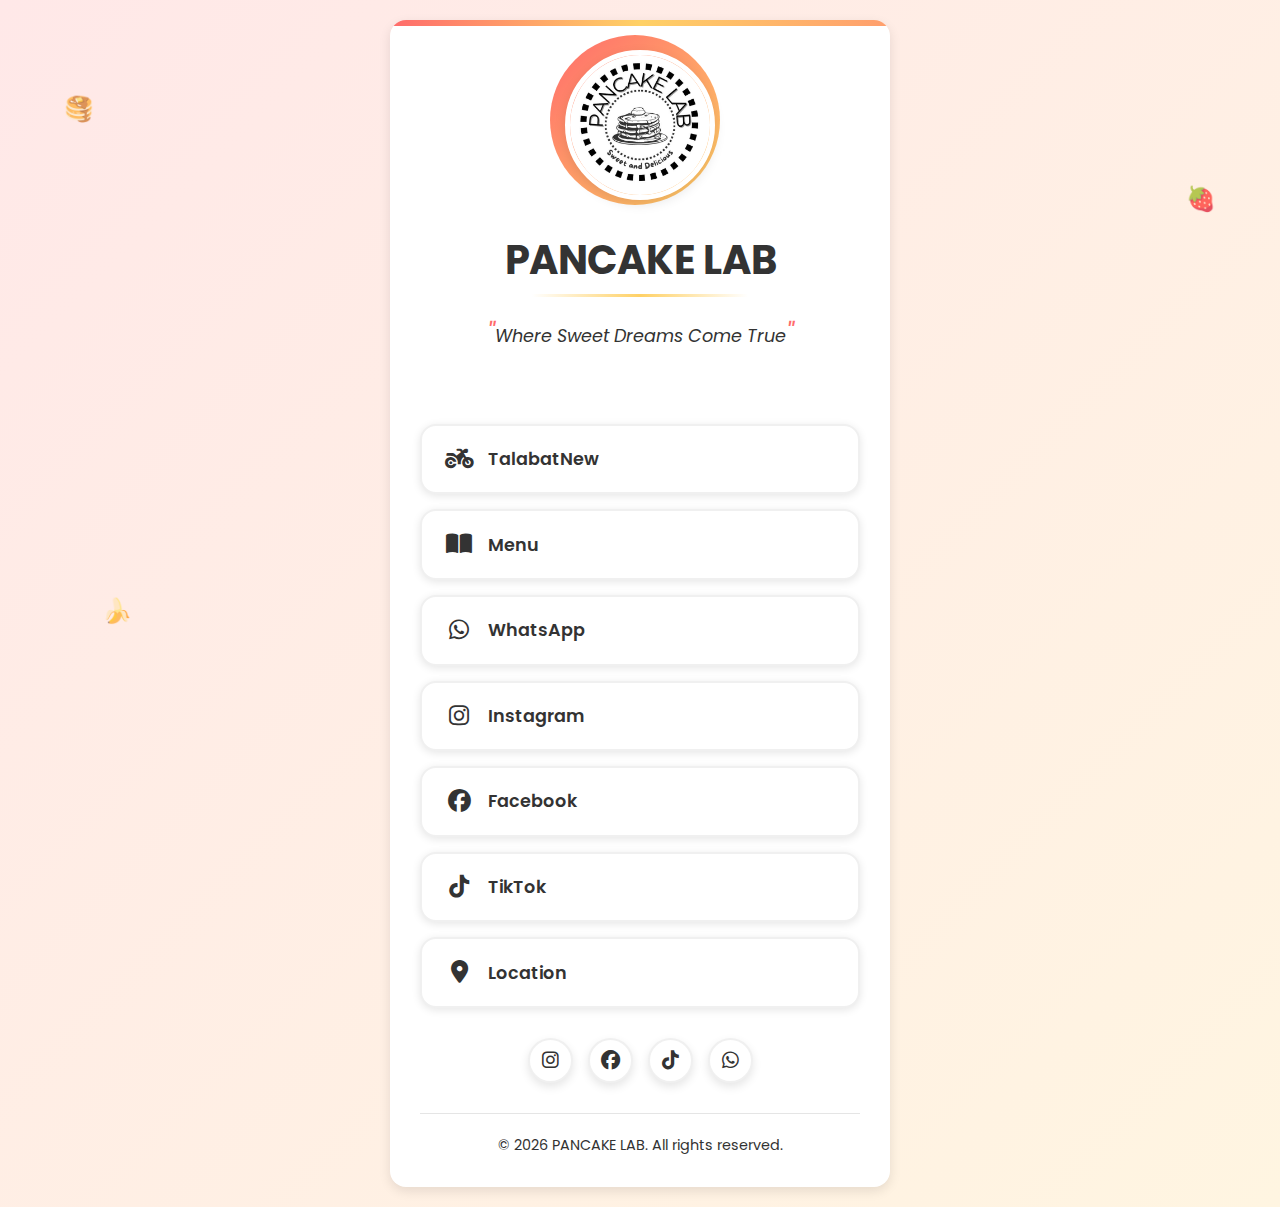
<file: index.html>
<!DOCTYPE html>
<html lang="en" dir="ltr">
<head>
    <meta charset="UTF-8">
    <meta name="viewport" content="width=device-width, initial-scale=1.0">
    <title>PANCAKE LAB</title>
    
    <link rel="stylesheet" href="https://cdnjs.cloudflare.com/ajax/libs/font-awesome/6.5.2/css/all.min.css">
    
    <link rel="stylesheet" href="style.css">
    <link href="https://fonts.googleapis.com/css2?family=Poppins:wght@400;500;600;700&display=swap" rel="stylesheet">
</head>
<body>
    <div class="floating-pancake">🥞</div>
    <div class="floating-pancake">🍓</div>
    <div class="floating-pancake">🍌</div>
    
    <div class="container">
        <div class="profile">
            <div class="logo-container">
                <img src="mylogo.jpg" alt="PANCAKE LAB Logo" class="logo">
            </div>
            <h1>PANCAKE LAB</h1>
            <p class="bio">Where Sweet Dreams Come True</p>
        </div>
        
        <div class="links">

            <a href="https://www.talabat.com/egypt/pancake-lap" class="link-box talabat-btn" target="_blank">
                <span class="link-icon"><i class="fa-solid fa-motorcycle"></i></span>
                <span>Talabat</span>
                <span class="new-badge">New</span>
            </a>
            
            <a href="menu.html" class="link-box menu-btn" target="_blank">
                <span class="link-icon"><i class="fa-solid fa-book-open"></i></span>
                <span>Menu</span>
            </a>

            <a href="https://wa.me/201108305024" class="link-box whatsapp-btn" target="_blank">
                <span class="link-icon"><i class="fa-brands fa-whatsapp"></i></span>
                <span>WhatsApp</span>
            </a>

            <a href="https://www.instagram.com/pancakelab_2025?igsh=dnRsc2JmemlzMjNj" class="link-box instagram-btn" target="_blank">
                <span class="link-icon"><i class="fa-brands fa-instagram"></i></span>
                <span>Instagram</span>
            </a>
            
            <a href="https://www.facebook.com/share/1G62ERzFqx/" class="link-box facebook-btn" target="_blank">
                <span class="link-icon"><i class="fa-brands fa-facebook"></i></span>
                <span>Facebook</span>
            </a>
            
            <a href="https://www.tiktok.com/@pancake_lap2025?_t=ZS-90kDvluEZMn&_r=1" class="link-box tiktok-btn" target="_blank">
                <span class="link-icon"><i class="fa-brands fa-tiktok"></i></span>
                <span>TikTok</span>
            </a>

            <a href="https://maps.app.goo.gl/oUbv27fESzyX8EBz6" class="link-box location-btn" target="_blank">
                <span class="link-icon"><i class="fa-solid fa-location-dot"></i></span>
                <span>Location</span>
            </a>
        </div>
        
        <div class="social-links">
            <a href="https://www.instagram.com/pancakelab_2025?igsh=dnRsc2JmemlzMjNj" class="social-icon" target="_blank"><i class="fa-brands fa-instagram"></i></a>
            <a href="https://www.facebook.com/share/1G62ERzFqx/" class="social-icon" target="_blank"><i class="fa-brands fa-facebook"></i></a>
            <a href="https://www.tiktok.com/@pancake_lap2025?_t=ZS-90kDvluEZMn&_r=1" class="social-icon" target="_blank"><i class="fa-brands fa-tiktok"></i></a>
            <a href="https://wa.me/201108305024" class="social-icon" target="_blank"><i class="fa-brands fa-whatsapp"></i></a>
        </div>
        
        <div class="footer">
            <p>© 2024 PANCAKE LAB. All rights reserved.</p>
        </div>
    </div>

    <script src="script.js"></script>
</body>

</html>
</file>
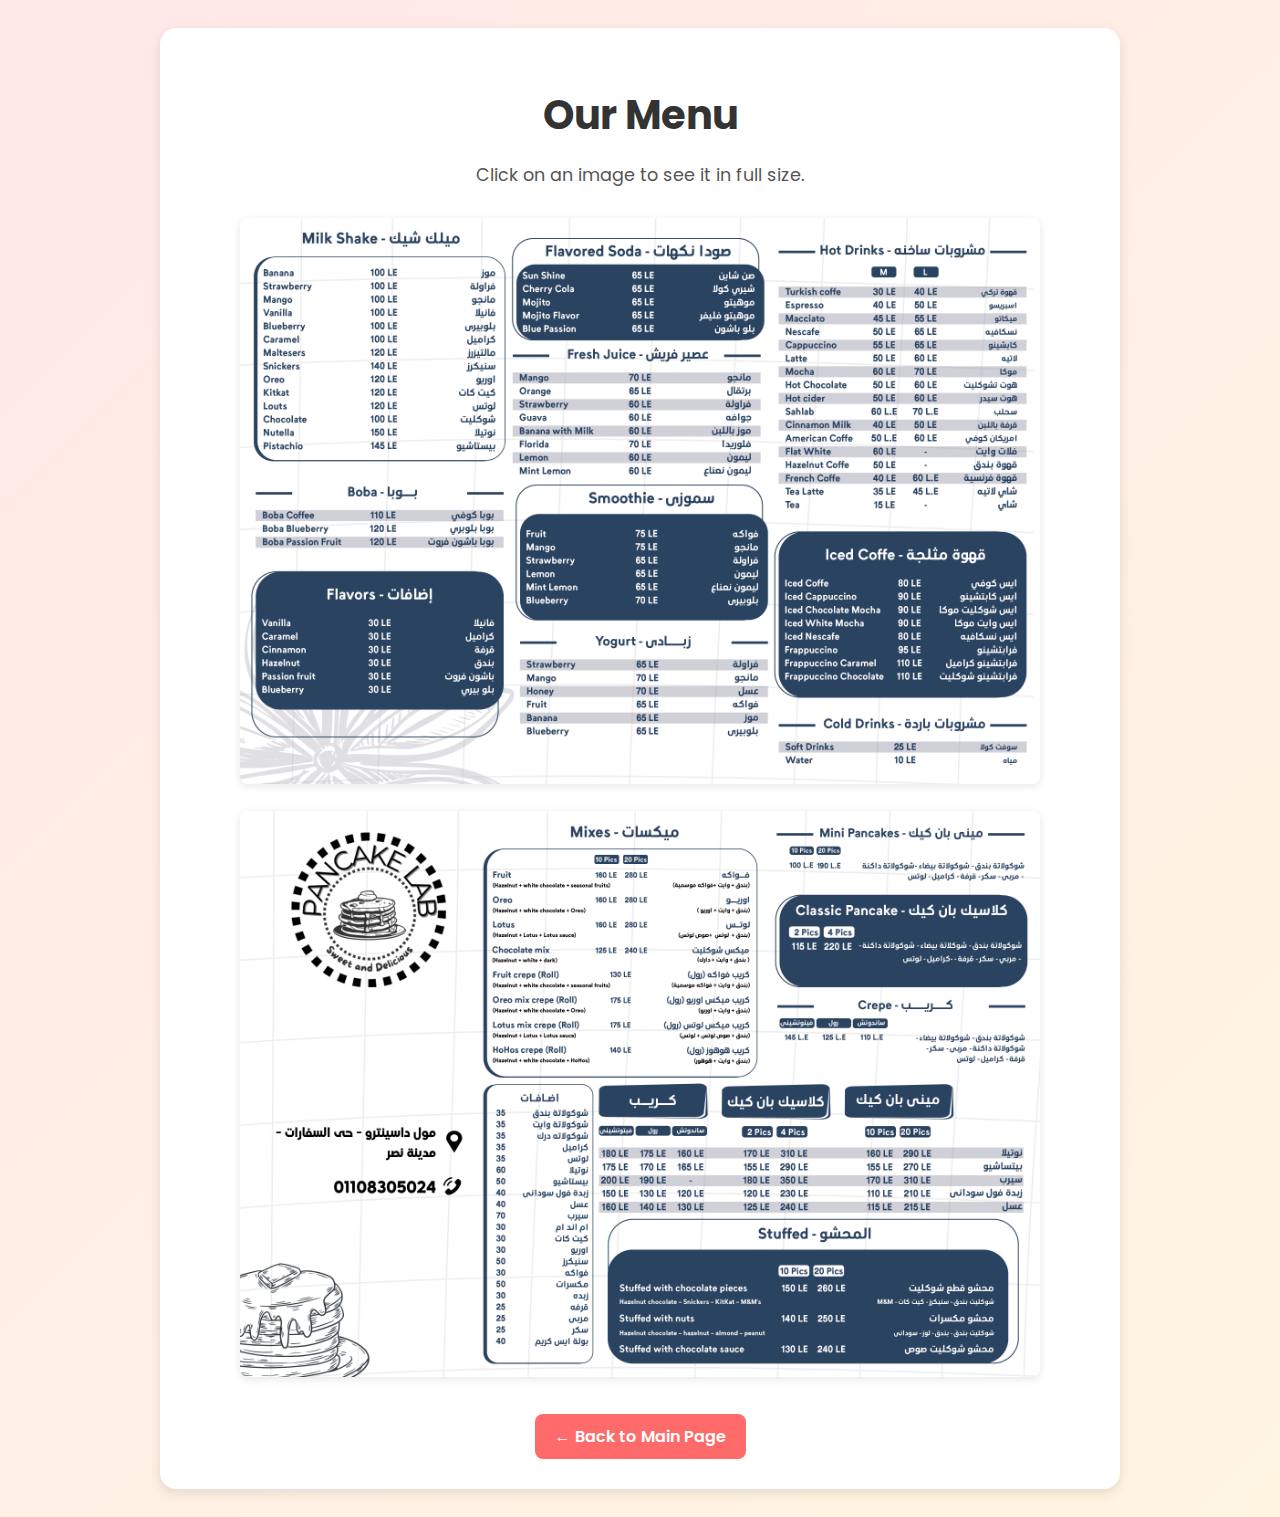
<file: menu.html>
<!DOCTYPE html>
<html lang="en" dir="ltr">
<head>
    <meta charset="UTF-8">
    <meta name="viewport" content="width=device-width, initial-scale=1.0">
    <title>Menu - PANCAKE LAB</title>
    <link rel="stylesheet" href="menu.css">
    <link href="https://fonts.googleapis.com/css2?family=Poppins:wght@400;500;600;700&display=swap" rel="stylesheet">
</head>
<body>
    <div class="menu-container">
        <h1>Our Menu</h1>
        <p>Click on an image to see it in full size.</p>
        
        <div class="image-gallery">
            <a href="1.png" target="_blank"><img src="1.png" alt="Menu Page 1"></a>
            <a href="2.png" target="_blank"><img src="2.png" alt="Menu Page 2"></a>
        </div>
        
        <a href="index.html" class="back-link">&larr; Back to Main Page</a>
    </div>
</body>
</html>
</file>
<file: style.css>
:root {
    --primary-color: #FF6B6B;
    --primary-light: #FF9E9E;
    --primary-dark: #E55C5C;
    --secondary-color: #FFD166;
    --accent-color: #FF9E6D;
    --light-color: #ffffff;
    --dark-color: #333333;
    --text-color: #333333;
    --border-radius: 16px;
    --box-shadow: 0 4px 12px rgba(0, 0, 0, 0.1);
    --transition: all 0.3s ease;
}

* {
    margin: 0;
    padding: 0;
    box-sizing: border-box;
}

body {
    font-family: 'Poppins', 'Segoe UI', Tahoma, Geneva, Verdana, sans-serif;
    background: linear-gradient(135deg, #FFE8E8 0%, #FFF5E1 100%);
    display: flex;
    justify-content: center;
    align-items: center;
    min-height: 100vh;
    text-align: center;
    padding: 20px;
    line-height: 1.6;
    color: var(--text-color);
}

.container {
    width: 100%;
    max-width: 500px;
    margin: auto;
    background-color: white;
    border-radius: var(--border-radius);
    box-shadow: var(--box-shadow);
    padding: 30px;
    animation: fadeIn 0.8s ease;
    position: relative;
    overflow: hidden; /* تم إرجاعها لوضعها الطبيعي */
}

.container::before {
    content: '';
    position: absolute;
    top: 0;
    left: 0;
    right: 0;
    height: 6px;
    background: linear-gradient(90deg, var(--primary-color), var(--secondary-color), var(--accent-color));
}

@keyframes fadeIn {
    from { 
        opacity: 0; 
        transform: translateY(20px); 
    }
    to { 
        opacity: 1; 
        transform: translateY(0); 
    }
}

.profile {
    display: flex;
    flex-direction: column;
    align-items: center;
    margin-bottom: 30px;
    position: relative;
}

.logo-container {
    position: relative;
    margin-bottom: 20px;
}

.logo {
    width: 150px;
    height: 150px;
    border-radius: 50%;
    border: 5px solid var(--light-color);
    box-shadow: var(--box-shadow);
    object-fit: cover;
    transition: var(--transition);
    position: relative;
    z-index: 2;
}

.logo-container::after {
    content: '';
    position: absolute;
    width: 170px;
    height: 170px;
    border-radius: 50%;
    background: linear-gradient(135deg, var(--primary-color), var(--secondary-color));
    top: -15px;
    left: -15px;
    z-index: 1;
    animation: pulse 2s infinite;
}

@keyframes pulse {
    0% { transform: scale(1); opacity: 0.8; }
    50% { transform: scale(1.05); opacity: 0.6; }
    100% { transform: scale(1); opacity: 0.8; }
}

.logo:hover {
    transform: scale(1.05) rotate(5deg);
}

h1 {
    font-size: 2.5em;
    margin-bottom: 10px;
    color: var(--dark-color);
    font-weight: 700;
    position: relative;
    display: inline-block;
}

h1::after {
    content: '';
    position: absolute;
    bottom: -5px;
    left: 10%;
    width: 80%;
    height: 3px;
    background: linear-gradient(90deg, transparent, var(--secondary-color), transparent);
}

.bio {
    color: var(--text-color);
    margin-bottom: 30px;
    font-size: 1.1em;
    max-width: 80%;
    margin-left: auto;
    margin-right: auto;
    font-style: italic;
    position: relative;
    padding: 10px 0;
}

.bio::before, .bio::after {
    content: '"';
    font-size: 1.5em;
    color: var(--primary-color);
}

.links {
    display: flex;
    flex-direction: column;
    gap: 15px;
}

/* تصميم الأزرار البيضاء */
.link-box {
    display: flex;
    align-items: center;
    justify-content: flex-start;
    background-color: white;
    color: var(--dark-color);
    padding: 15px 20px;
    text-decoration: none;
    font-size: 1.1em;
    font-weight: 600;
    border-radius: var(--border-radius);
    transition: var(--transition);
    box-shadow: 0 2px 8px rgba(0, 0, 0, 0.1);
    border: 2px solid #f0f0f0;
    position: relative;
    overflow: hidden;
}

.link-box::before {
    content: '';
    position: absolute;
    top: 0;
    left: -100%;
    width: 100%;
    height: 100%;
    background: linear-gradient(90deg, transparent, rgba(255, 107, 107, 0.1), transparent);
    transition: var(--transition);
    z-index: 1;
}

.link-box:hover::before {
    left: 100%;
}

.link-box:hover {
    transform: translateY(-3px);
    box-shadow: 0 6px 15px rgba(0, 0, 0, 0.15);
    border-color: var(--primary-light);
}

.link-icon {
    margin-right: 12px;
    font-size: 1.3em;
    transition: var(--transition);
    color: var(--dark-color);
    width: 1.5em;
    text-align: center;
}

.link-box:hover .link-icon {
    transform: scale(1.2);
    color: var(--primary-color); 
}

/* !! تم حذف كل أكواد .menu-box و .menu-images من هنا !! */


.social-links {
    display: flex;
    justify-content: center;
    gap: 15px;
    margin-top: 30px;
}

.social-icon {
    display: inline-flex;
    align-items: center;
    justify-content: center;
    width: 45px;
    height: 45px;
    background: white;
    color: var(--dark-color);
    border-radius: 50%;
    text-decoration: none;
    transition: var(--transition);
    font-size: 1.2em;
    box-shadow: 0 4px 10px rgba(0, 0, 0, 0.1);
    border: 2px solid #f0f0f0;
}

.social-icon:hover {
    transform: translateY(-3px) scale(1.1);
    box-shadow: 0 6px 15px rgba(0, 0, 0, 0.15);
    background: var(--primary-color);
    color: white;
    border-color: var(--primary-color);
}

.footer {
    margin-top: 30px;
    color: var(--text-color);
    font-size: 0.9em;
    padding-top: 20px;
    border-top: 1px solid rgba(0, 0, 0, 0.1);
}

/* تأثيرات إضافية */
.floating-pancake {
    position: absolute;
    font-size: 1.5em;
    opacity: 0.7;
    animation: float 6s ease-in-out infinite;
    z-index: 0;
}
.floating-pancake:nth-child(1) { top: 10%; left: 5%; animation-delay: 0s; }
.floating-pancake:nth-child(2) { top: 20%; right: 5%; animation-delay: 2s; }
.floating-pancake:nth-child(3) { bottom: 30%; left: 8%; animation-delay: 4s; }

@keyframes float {
    0% { transform: translateY(0) rotate(0deg); }
    50% { transform: translateY(-20px) rotate(10deg); }
    100% { transform: translateY(0) rotate(0deg); }
}

/* ===============================================
!! أكواد ألوان الأزرار (عند الـ Hover)
===============================================
*/

/* !! تم تغيير .menu-box إلى .menu-btn !! */
.link-box.menu-btn:hover,
.link-box.whatsapp-btn:hover,
.link-box.instagram-btn:hover,
.link-box.facebook-btn:hover,
.link-box.tiktok-btn:hover,
.link-box.location-btn:hover {
    color: white !important;
    border-color: transparent; 
}

/* !! تم تغيير .menu-box إلى .menu-btn !! */
.link-box.menu-btn:hover .link-icon,
.link-box.whatsapp-btn:hover .link-icon,
.link-box.instagram-btn:hover .link-icon,
.link-box.facebook-btn:hover .link-icon,
.link-box.tiktok-btn:hover .link-icon,
.link-box.location-btn:hover .link-icon {
    color: white !important; 
    transform: scale(1.2);
}

/* !! تم تغيير .menu-box إلى .menu-btn !! */
.link-box.menu-btn:hover {
    background: var(--secondary-color);
}
.link-box.whatsapp-btn:hover {
    background: linear-gradient(135deg, #25d366, #128c7e);
}
.link-box.instagram-btn:hover {
    background: linear-gradient(45deg, #f09433, #e6683c, #dc2743, #cc2366, #bc1888);
}
.link-box.facebook-btn:hover {
    background: #1877F2;
}
.link-box.tiktok-btn:hover {
    background: linear-gradient(45deg, #000000, #69C9D0, #EE1D52);
}
.link-box.location-btn:hover {
    background: #d9534f;
}


/* !! تم حذف أكواد إصلاح المنيو من هنا !! */


/* تحسينات للهواتف */
@media (max-width: 480px) {
    .container { padding: 20px 15px; }
    h1 { font-size: 2em; }
    .logo { width: 120px; height: 120px; }
    .logo-container::after { width: 140px; height: 140px; top: -10px; left: -10px; }
    .link-box { padding: 12px 15px; font-size: 1em; }
    .bio { font-size: 1em; max-width: 90%; }
    .floating-pancake { display: none; }
    
    /* !! تم حذف كود .menu-images للهاتف !! */
}

@media (max-width: 350px) {
    h1 { font-size: 1.8em; }
    .logo { width: 100px; height: 100px; }
    .logo-container::after { width: 120px; height: 120px; top: -10px; left: -10px; }
    .social-links { gap: 10px; }
    .social-icon { width: 40px; height: 40px; font-size: 1em; }
}
</file>
<file: menu.css>
body {
    font-family: 'Poppins', 'Segoe UI', Tahoma, Geneva, Verdana, sans-serif;
    background: linear-gradient(135deg, #FFE8E8 0%, #FFF5E1 100%);
    display: flex;
    justify-content: center;
    align-items: center;
    min-height: 100vh;
    padding: 20px;
    box-sizing: border-box;
    text-align: center;
}

.menu-container {
    width: 100%;
    max-width: 900px; /* صندوق أعرض ليناسب المنيو */
    margin: auto;
    background-color: white;
    border-radius: 16px;
    box-shadow: 0 4px 12px rgba(0, 0, 0, 0.1);
    padding: 30px;
}

h1 {
    font-size: 2.5em;
    color: #333;
    margin-bottom: 10px;
}

p {
    font-size: 1.1em;
    color: #555;
    margin-bottom: 30px;
}

.image-gallery {
    display: flex;
    flex-direction: column; /* الصورتين فوق بعض */
    gap: 20px;
}

.image-gallery img {
    width: 100%; /* يجعل الصورة بعرض الصندوق */
    max-width: 800px; /* حجم أقصى لمنعها من أن تكون كبيرة جداً */
    height: auto;
    border-radius: 8px;
    box-shadow: 0 2px 8px rgba(0, 0, 0, 0.1);
    transition: transform 0.3s ease;
}

.image-gallery img:hover {
    transform: scale(1.02); /* تأثير بسيط عند تمرير الماوس */
}

.back-link {
    display: inline-block;
    margin-top: 30px;
    padding: 10px 20px;
    background-color: #FF6B6B;
    color: white;
    text-decoration: none;
    border-radius: 8px;
    font-weight: 600;
    transition: background-color 0.3s ease;
}

.back-link:hover {
    background-color: #E55C5C;
}
</file>
